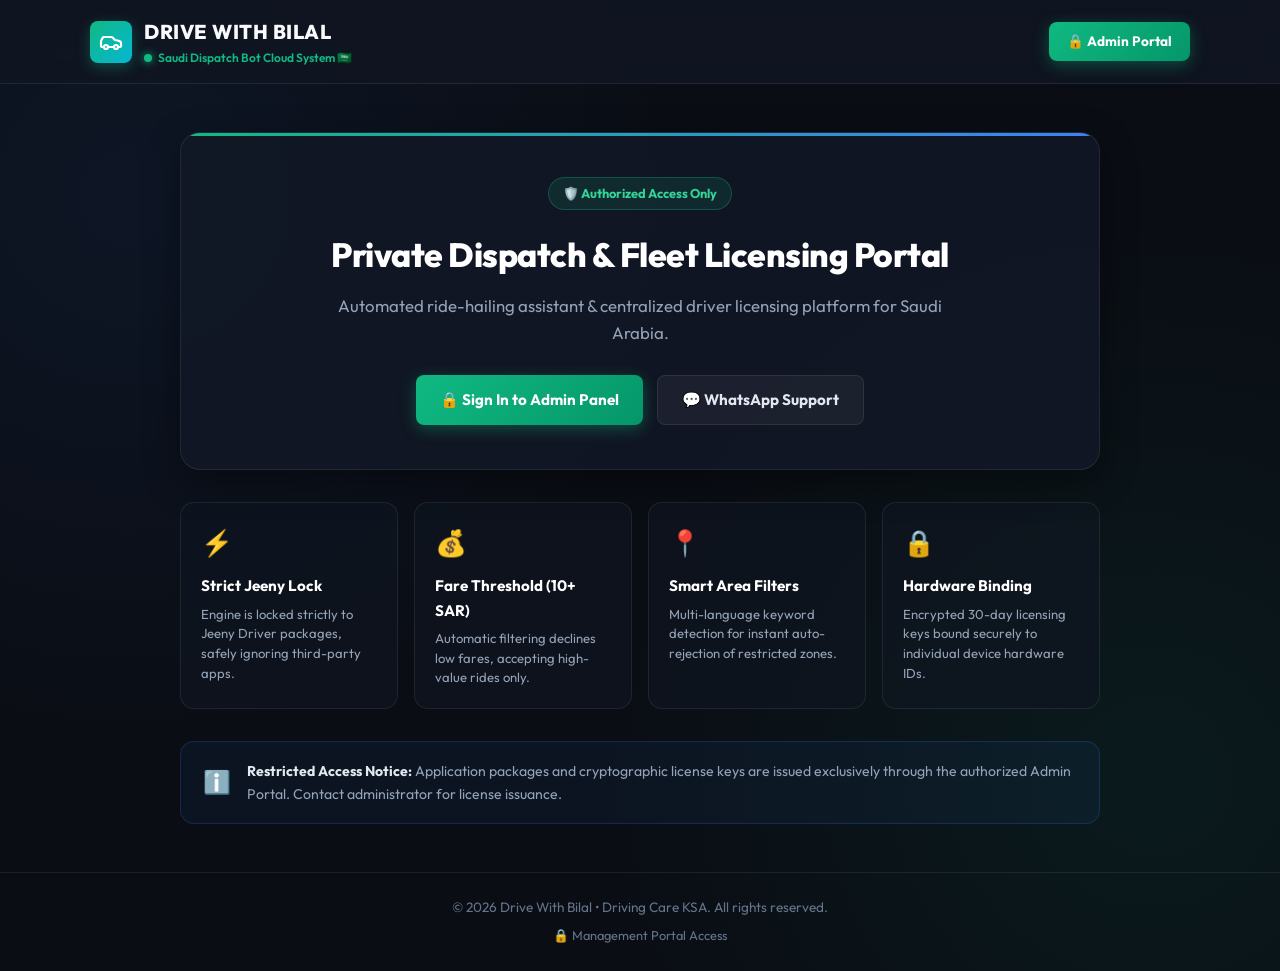
<file: cpanel_deploy/index.html>
<!DOCTYPE html>
<html lang="en">
<head>
  <meta charset="UTF-8">
  <meta name="viewport" content="width=device-width, initial-scale=1.0">
  <title>Drive With Bilal - Saudi Arabia Ride-Hailing Assistant & Cloud Portal</title>
  <link rel="preconnect" href="https://fonts.googleapis.com">
  <link rel="preconnect" href="https://fonts.gstatic.com" crossorigin>
  <link href="https://fonts.googleapis.com/css2?family=Outfit:wght@300;400;500;600;700;800&family=JetBrains+Mono:wght@400;500;600&display=swap" rel="stylesheet">
  <style>
    :root {
      --bg-primary: #0a0d14;
      --bg-secondary: #101622;
      --bg-card: rgba(18, 24, 38, 0.85);
      --border-color: rgba(255, 255, 255, 0.08);
      --text-primary: #f8fafc;
      --text-secondary: #94a3b8;
      --accent-blue: #3b82f6;
      --accent-emerald: #10b981;
      --accent-amber: #f59e0b;
      --radius-sm: 8px;
      --radius-md: 14px;
      --radius-lg: 20px;
    }
    * { margin: 0; padding: 0; box-sizing: border-box; }
    body {
      font-family: 'Outfit', -apple-system, BlinkMacSystemFont, sans-serif;
      background-color: var(--bg-primary);
      color: var(--text-primary);
      min-height: 100vh;
      display: flex;
      flex-direction: column;
      line-height: 1.6;
      background-image: 
        radial-gradient(circle at 10% 20%, rgba(59, 130, 246, 0.08) 0%, transparent 40%),
        radial-gradient(circle at 90% 80%, rgba(16, 185, 129, 0.08) 0%, transparent 40%);
    }
    .navbar {
      background: rgba(16, 22, 34, 0.9);
      backdrop-filter: blur(12px);
      border-bottom: 1px solid var(--border-color);
      padding: 16px 24px;
      position: sticky;
      top: 0;
      z-index: 100;
    }
    .nav-container {
      max-width: 1100px;
      margin: 0 auto;
      display: flex;
      align-items: center;
      justify-content: space-between;
    }
    .brand {
      display: flex;
      align-items: center;
      gap: 12px;
    }
    .brand-logo {
      width: 42px;
      height: 42px;
      background: linear-gradient(135deg, #10b981, #06b6d4);
      border-radius: var(--radius-sm);
      display: flex;
      align-items: center;
      justify-content: center;
      color: #fff;
      box-shadow: 0 4px 14px rgba(16, 185, 129, 0.35);
    }
    .brand-info h1 {
      font-size: 1.25rem;
      font-weight: 800;
      letter-spacing: 0.5px;
    }
    .brand-badge {
      font-size: 0.75rem;
      color: #10b981;
      font-weight: 600;
      display: flex;
      align-items: center;
      gap: 6px;
    }
    .live-dot {
      width: 8px;
      height: 8px;
      background: #10b981;
      border-radius: 50%;
      box-shadow: 0 0 8px #10b981;
      animation: pulse 2s infinite;
    }
    @keyframes pulse {
      0%, 100% { opacity: 1; transform: scale(1); }
      50% { opacity: 0.4; transform: scale(0.85); }
    }
    .container {
      max-width: 960px;
      margin: 48px auto;
      padding: 0 20px;
      flex: 1;
    }
    .hero-card {
      background: var(--bg-card);
      border: 1px solid var(--border-color);
      border-radius: var(--radius-lg);
      padding: 44px 36px;
      text-align: center;
      margin-bottom: 32px;
      box-shadow: 0 12px 36px rgba(0,0,0,0.4);
      position: relative;
      overflow: hidden;
    }
    .hero-card::before {
      content: '';
      position: absolute;
      top: 0; left: 0; right: 0; height: 3px;
      background: linear-gradient(90deg, #10b981, #3b82f6);
    }
    .hero-badge {
      display: inline-flex;
      align-items: center;
      gap: 6px;
      background: rgba(16, 185, 129, 0.12);
      border: 1px solid rgba(16, 185, 129, 0.3);
      color: #34d399;
      padding: 5px 14px;
      border-radius: 20px;
      font-size: 0.8rem;
      font-weight: 700;
      margin-bottom: 18px;
    }
    .hero-title {
      font-size: 2.1rem;
      font-weight: 800;
      color: #fff;
      margin-bottom: 12px;
      letter-spacing: -0.5px;
    }
    .hero-subtitle {
      font-size: 1.05rem;
      color: var(--text-secondary);
      max-width: 650px;
      margin: 0 auto 28px;
    }
    .action-row {
      display: flex;
      gap: 14px;
      justify-content: center;
      flex-wrap: wrap;
    }
    .btn {
      display: inline-flex;
      align-items: center;
      gap: 8px;
      padding: 12px 24px;
      border-radius: var(--radius-sm);
      font-weight: 700;
      font-size: 0.95rem;
      text-decoration: none;
      transition: all 0.2s ease;
      cursor: pointer;
    }
    .btn-primary {
      background: linear-gradient(135deg, #10b981, #059669);
      color: #fff;
      border: none;
      box-shadow: 0 4px 16px rgba(16, 185, 129, 0.35);
    }
    .btn-primary:hover {
      transform: translateY(-2px);
      box-shadow: 0 6px 20px rgba(16, 185, 129, 0.5);
    }
    .btn-secondary {
      background: rgba(255, 255, 255, 0.05);
      color: #e2e8f0;
      border: 1px solid var(--border-color);
    }
    .btn-secondary:hover {
      background: rgba(255, 255, 255, 0.1);
      transform: translateY(-2px);
    }
    .features-grid {
      display: grid;
      grid-template-columns: repeat(auto-fit, minmax(210px, 1fr));
      gap: 16px;
      margin-bottom: 32px;
    }
    .feature-card {
      background: rgba(16, 22, 34, 0.6);
      border: 1px solid var(--border-color);
      border-radius: var(--radius-md);
      padding: 20px;
      transition: all 0.2s;
    }
    .feature-card:hover {
      border-color: rgba(59, 130, 246, 0.3);
      transform: translateY(-2px);
    }
    .feature-icon {
      font-size: 1.6rem;
      margin-bottom: 10px;
    }
    .feature-title {
      font-size: 0.95rem;
      font-weight: 700;
      color: #fff;
      margin-bottom: 6px;
    }
    .feature-desc {
      font-size: 0.82rem;
      color: var(--text-secondary);
      line-height: 1.5;
    }
    .notice-card {
      background: rgba(59, 130, 246, 0.06);
      border: 1px solid rgba(59, 130, 246, 0.2);
      border-radius: var(--radius-md);
      padding: 18px 22px;
      display: flex;
      align-items: center;
      gap: 16px;
      font-size: 0.88rem;
      color: #94a3b8;
    }
    .notice-card strong {
      color: #e2e8f0;
    }
    footer {
      border-top: 1px solid var(--border-color);
      padding: 24px;
      text-align: center;
      font-size: 0.85rem;
      color: #64748b;
      margin-top: auto;
    }
    .admin-link {
      color: #64748b;
      text-decoration: none;
      font-size: 0.8rem;
      margin-top: 6px;
      display: inline-block;
      transition: color 0.2s;
    }
    .admin-link:hover { color: #34d399; }

    @media (max-width: 768px) {
      .nav-container { flex-direction: column; gap: 12px; align-items: stretch; text-align: center; }
      .brand { justify-content: center; }
      .hero-card { padding: 30px 20px; }
      .hero-title { font-size: 1.6rem; }
      .hero-subtitle { font-size: 0.95rem; }
      .action-row { flex-direction: column; }
      .action-row .btn { width: 100%; justify-content: center; }
      .features-grid { grid-template-columns: 1fr; }
    }
  </style>
</head>
<body>
  <header class="navbar">
    <div class="nav-container">
      <div class="brand">
        <div class="brand-logo">
          <svg width="24" height="24" viewBox="0 0 24 24" fill="none" stroke="currentColor" stroke-width="2.2" stroke-linecap="round" stroke-linejoin="round">
            <path d="M19 17h2c.6 0 1-.4 1-1v-3c0-.9-.7-1.7-1.5-1.9C18.7 10.6 16 10 16 10s-1.3-1.4-2.2-2.3c-.5-.4-1.1-.7-1.8-.7H5c-.6 0-1.1.4-1.4.9l-1.5 2.8C2.1 10.9 2 11.2 2 11.5V16c0 .6.4 1 1 1h2"/>
            <circle cx="7" cy="17" r="2"/>
            <path d="M9 17h6"/>
            <circle cx="17" cy="17" r="2"/>
          </svg>
        </div>
        <div class="brand-info">
          <h1>DRIVE WITH BILAL</h1>
          <span class="brand-badge"><span class="live-dot"></span> Saudi Dispatch Bot Cloud System 🇸🇦</span>
        </div>
      </div>

      <div>
        <a href="/admin.html" class="btn btn-primary" style="padding: 9px 18px; font-size: 0.85rem;">
          🔒 Admin Portal
        </a>
      </div>
    </div>
  </header>

  <main class="container">
    <!-- Hero Card -->
    <section class="hero-card">
      <div class="hero-badge">
        <span>🛡️ Authorized Access Only</span>
      </div>
      <h1 class="hero-title">Private Dispatch & Fleet Licensing Portal</h1>
      <p class="hero-subtitle">
        Automated ride-hailing assistant & centralized driver licensing platform for Saudi Arabia.
      </p>

      <div class="action-row">
        <a href="/admin.html" class="btn btn-primary">
          <span>🔒 Sign In to Admin Panel</span>
        </a>
        <a href="https://wa.me/966534199549?text=Salam%20Bilal%20Bhai,%20Driving%20Care%20Saudi%20driver" target="_blank" class="btn btn-secondary">
          <span>💬 WhatsApp Support</span>
        </a>
      </div>
    </section>

    <!-- Key Features Grid -->
    <section class="features-grid">
      <div class="feature-card">
        <div class="feature-icon">⚡</div>
        <div class="feature-title">Strict Jeeny Lock</div>
        <div class="feature-desc">Engine is locked strictly to Jeeny Driver packages, safely ignoring third-party apps.</div>
      </div>

      <div class="feature-card">
        <div class="feature-icon">💰</div>
        <div class="feature-title">Fare Threshold (10+ SAR)</div>
        <div class="feature-desc">Automatic filtering declines low fares, accepting high-value rides only.</div>
      </div>

      <div class="feature-card">
        <div class="feature-icon">📍</div>
        <div class="feature-title">Smart Area Filters</div>
        <div class="feature-desc">Multi-language keyword detection for instant auto-rejection of restricted zones.</div>
      </div>

      <div class="feature-card">
        <div class="feature-icon">🔒</div>
        <div class="feature-title">Hardware Binding</div>
        <div class="feature-desc">Encrypted 30-day licensing keys bound securely to individual device hardware IDs.</div>
      </div>
    </section>

    <!-- Notice Card -->
    <div class="notice-card">
      <div style="font-size: 1.4rem;">ℹ️</div>
      <div>
        <strong>Restricted Access Notice:</strong> Application packages and cryptographic license keys are issued exclusively through the authorized Admin Portal. Contact administrator for license issuance.
      </div>
    </div>
  </main>

  <footer>
    <div>&copy; 2026 Drive With Bilal &bull; Driving Care KSA. All rights reserved.</div>
    <div><a href="/admin.html" class="admin-link">🔒 Management Portal Access</a></div>
  </footer>
</body>
</html>
</file>
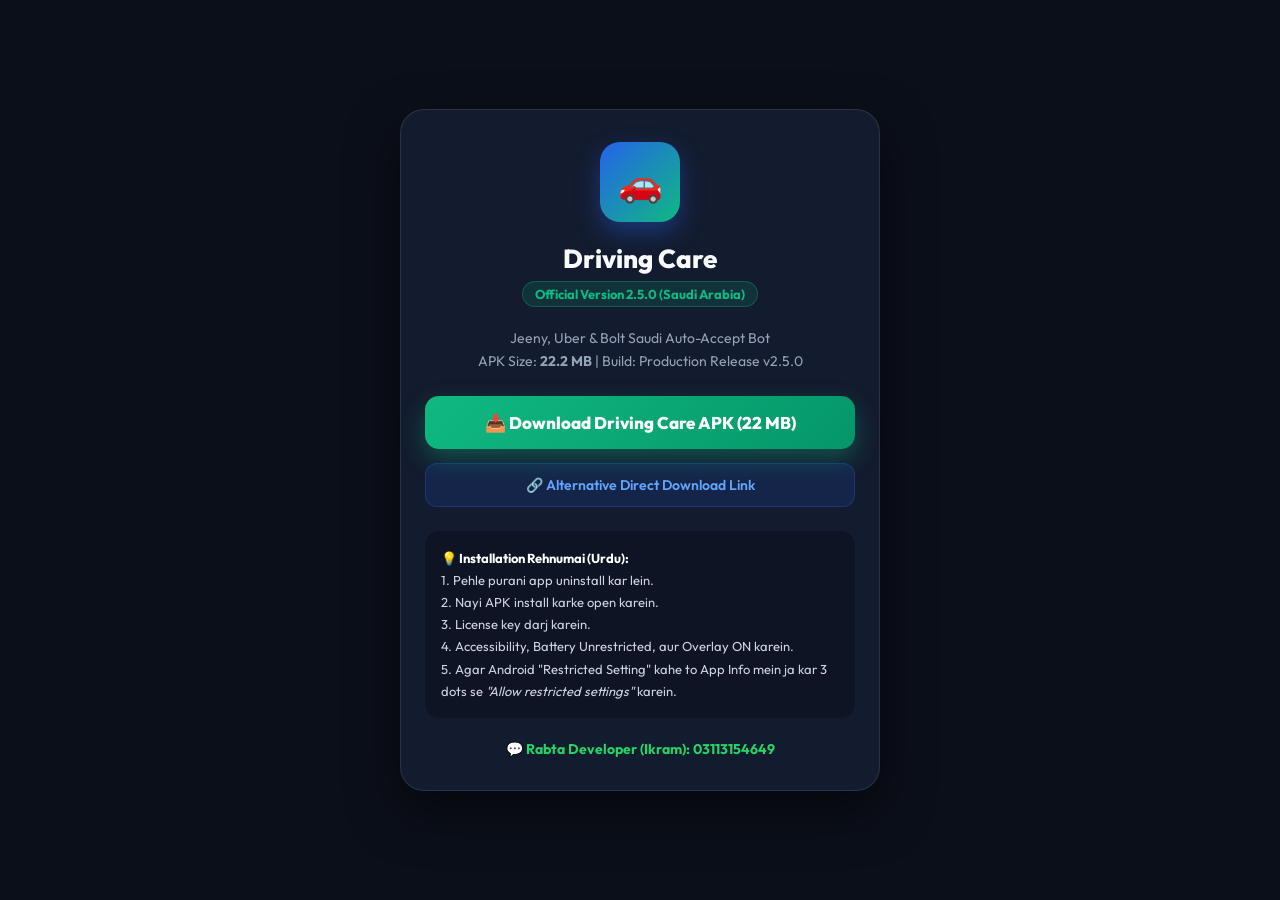
<file: cpanel_deploy/download.html>
<!DOCTYPE html>
<html lang="en">
<head>
  <meta charset="UTF-8">
  <meta name="viewport" content="width=device-width, initial-scale=1.0">
  <title>Download Driving Care (Saudi Arabia) v2.4.0</title>
  <link rel="preconnect" href="https://fonts.googleapis.com">
  <link rel="preconnect" href="https://fonts.gstatic.com" crossorigin>
  <link href="https://fonts.googleapis.com/css2?family=Outfit:wght@400;600;700;800&family=Noto+Naskh+Arabic:wght@400;700&display=swap" rel="stylesheet">
  <style>
    :root {
      --bg: #0b0f19;
      --card: #131b2e;
      --accent: #2563eb;
      --green: #10b981;
      --text: #f8fafc;
      --muted: #94a3b8;
    }
    * { margin:0; padding:0; box-sizing:border-box; }
    body {
      font-family: 'Outfit', sans-serif;
      background: var(--bg);
      color: var(--text);
      min-height: 100vh;
      display: flex;
      flex-direction: column;
      align-items: center;
      justify-content: center;
      padding: 20px;
    }
    .card {
      background: var(--card);
      border: 1px solid rgba(255,255,255,0.1);
      border-radius: 24px;
      max-width: 480px;
      width: 100%;
      padding: 32px 24px;
      text-align: center;
      box-shadow: 0 20px 50px rgba(0,0,0,0.5);
    }
    .logo {
      width: 80px;
      height: 80px;
      background: linear-gradient(135deg, #2563eb, #10b981);
      border-radius: 20px;
      margin: 0 auto 20px;
      display: flex;
      align-items: center;
      justify-content: center;
      font-size: 36px;
      box-shadow: 0 10px 25px rgba(37,99,235,0.4);
    }
    h1 { font-size: 26px; font-weight: 800; margin-bottom: 6px; }
    .badge {
      display: inline-block;
      background: rgba(16,185,129,0.15);
      color: var(--green);
      border: 1px solid rgba(16,185,129,0.3);
      padding: 4px 12px;
      border-radius: 20px;
      font-size: 13px;
      font-weight: 700;
      margin-bottom: 20px;
    }
    .info {
      font-size: 14px;
      color: var(--muted);
      margin-bottom: 24px;
      line-height: 1.6;
    }
    .btn-download {
      display: block;
      width: 100%;
      background: linear-gradient(135deg, #10b981, #059669);
      color: #fff;
      text-decoration: none;
      padding: 16px 20px;
      border-radius: 14px;
      font-weight: 800;
      font-size: 17px;
      box-shadow: 0 10px 25px rgba(16,185,129,0.35);
      transition: all 0.2s;
      margin-bottom: 14px;
    }
    .btn-download:hover {
      transform: translateY(-2px);
      box-shadow: 0 15px 30px rgba(16,185,129,0.5);
    }
    .btn-direct {
      display: block;
      width: 100%;
      background: rgba(37,99,235,0.15);
      color: #60a5fa;
      border: 1px solid rgba(37,99,235,0.3);
      text-decoration: none;
      padding: 12px 20px;
      border-radius: 12px;
      font-weight: 600;
      font-size: 14px;
      margin-bottom: 24px;
    }
    .steps {
      text-align: left;
      background: rgba(0,0,0,0.25);
      border-radius: 14px;
      padding: 16px;
      font-size: 13px;
      line-height: 1.7;
      color: #cbd5e1;
      margin-bottom: 20px;
    }
    .steps strong { color: #fff; }
    .wa-link {
      color: #25D366;
      text-decoration: none;
      font-weight: 700;
      font-size: 14px;
      display: inline-flex;
      align-items: center;
      gap: 6px;
    }
  </style>
</head>
<body>
  <div class="card">
    <div class="logo">🚗</div>
    <h1>Driving Care</h1>
    <div class="badge">Official Version 2.5.0 (Saudi Arabia)</div>
    
    <p class="info">
      Jeeny, Uber & Bolt Saudi Auto-Accept Bot<br>
      APK Size: <strong>22.2 MB</strong> | Build: Production Release v2.5.0
    </p>

    <!-- Main download button -->
    <a href="/download.php" class="btn-download">
      📥 Download Driving Care APK (22 MB)
    </a>

    <!-- Alternative direct file download if browser blocks PHP -->
    <a href="/DrivingCare.apk" class="btn-direct">
      🔗 Alternative Direct Download Link
    </a>

    <div class="steps">
      <strong>💡 Installation Rehnumai (Urdu):</strong><br>
      1. Pehle purani app uninstall kar lein.<br>
      2. Nayi APK install karke open karein.<br>
      3. License key darj karein.<br>
      4. Accessibility, Battery Unrestricted, aur Overlay ON karein.<br>
      5. Agar Android "Restricted Setting" kahe to App Info mein ja kar 3 dots se <em>"Allow restricted settings"</em> karein.
    </div>

    <div>
      <a href="https://wa.me/923113154649?text=Assalam-o-Alaikum%20Ikram%20bhai,%20Driving%20Care%20chahiye" class="wa-link" target="_blank">
        💬 Rabta Developer (Ikram): 03113154649
      </a>
    </div>
  </div>
</body>
</html>
</file>
